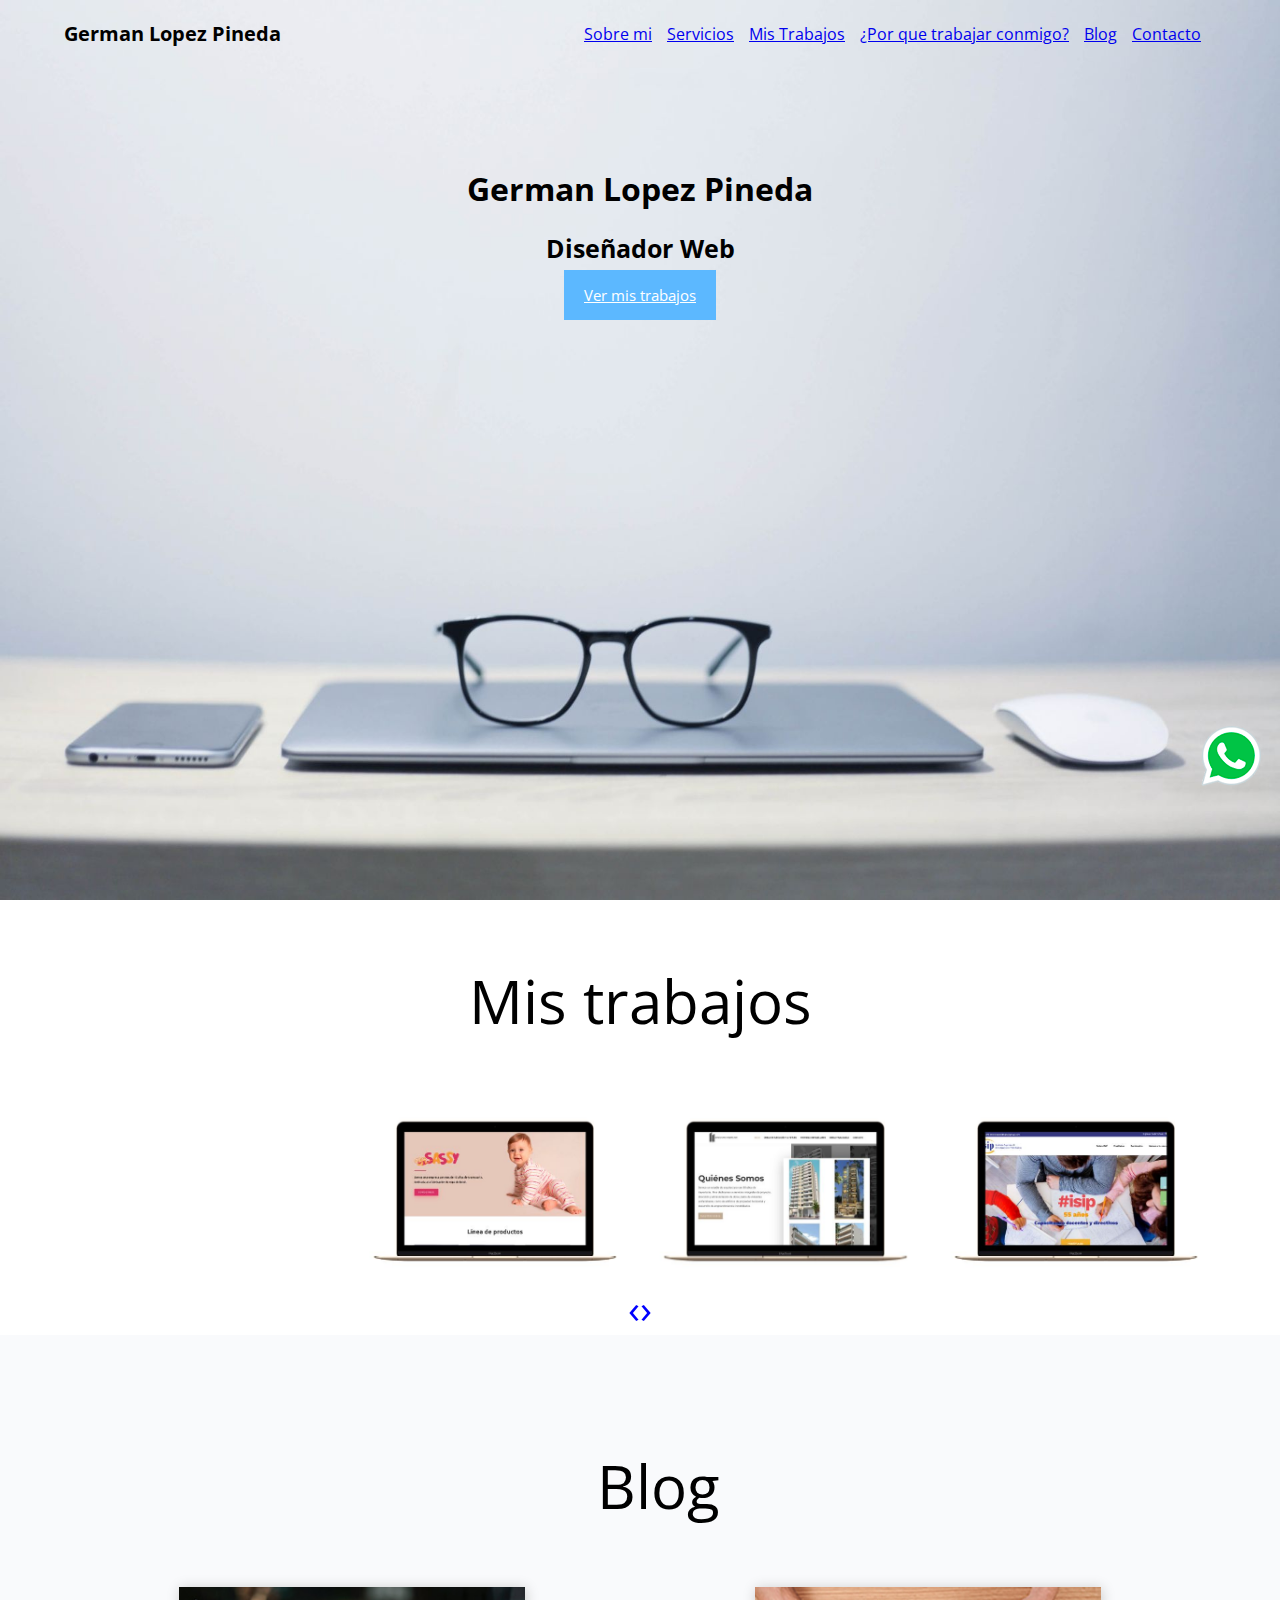
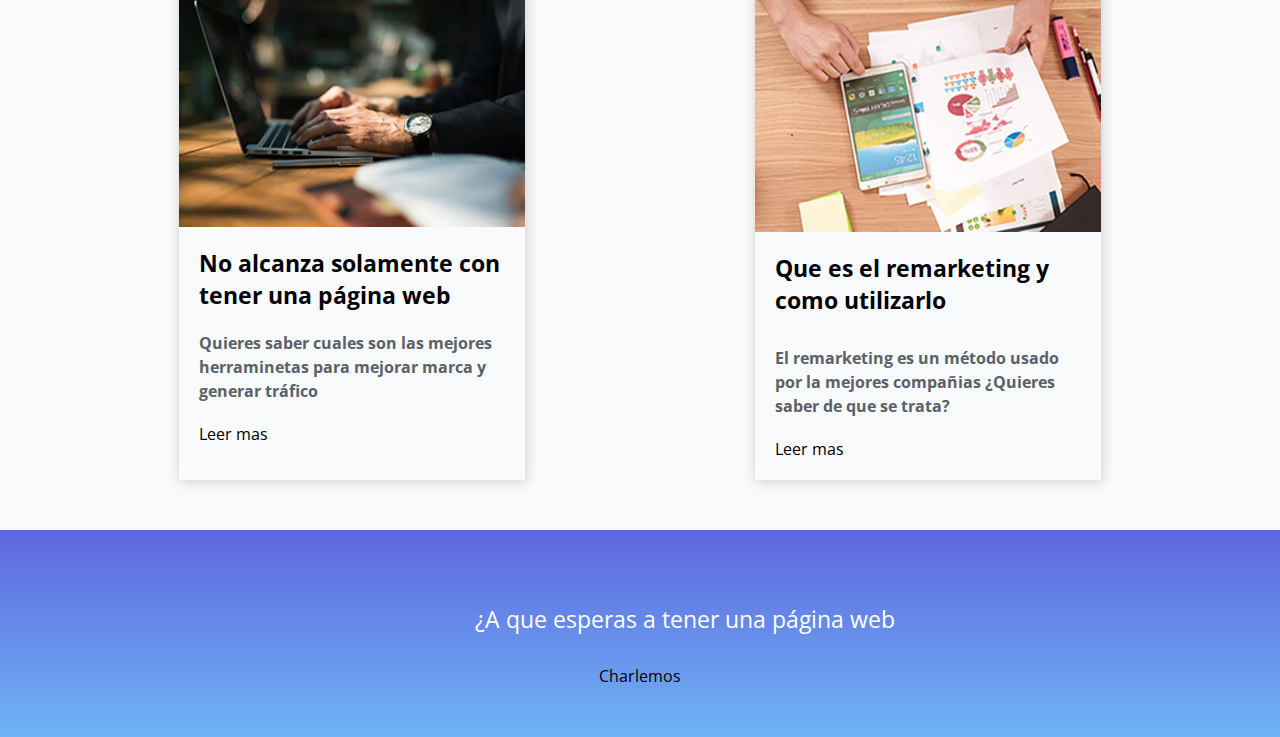
<file: index.html>
<!DOCTYPE h>

  <!-- Primera pagina web -->
<html lang="es">

  <head>
    <!-- aqui se colocan los estilos de la pagina -->
    <meta charset="utf-8">
    <title> German Lopez Diseñador web </title>
    <link rel="stylesheet" href="css/estilos.css">
    <link href="https://fonts.googleapis.com/css2?family=Open+Sans&display=swap" rel="stylesheet">
    <link rel="stylesheet" href="owlcarousel/owl.carousel.min.css">
    <link rel="stylesheet" href="owlcarousel/owl.theme.default.min.css">
    <script> src="https://cdnjs.cloudflare.com/ajax/libs/font-awesome/5.15.1/css/all.min.css" </script>
    <meta name="viewport" content="width=device-whidth" ,user-scalable=no>


  </head>


  <body>

<header>
    <div class="contenedor"> <!--div es una división con unas 
      características determinadas -->

    <div class="menu">

    <p>German Lopez Pineda </p> <!-- parrafo -->

    <img class="menu-icon" src="images/menu.png">

      <nav>
        <ul> <!-- Se colocan referencias sobre cada uno de las distintas secciones de la página-->
          <li id="primero"><a href="sobreMi.html" > Sobre mi </a> </li> <!-- id para dar atributos -->
          <li id="segundo"> <a href="servicios.html" > Servicios</a> </li>
          <li id="tercero"> <a href="misTrabajos.html" > Mis Trabajos</a></li>
          <li id="cuarto"> <a href="#Trabajo" > ¿Por que trabajar conmigo? </a> </li>
          <li id="quinto"> <a href="#Blog" > Blog</a></li>
          <li class="ultimo"><a href="#Contacto" >Contacto</a> </li> <!-- clases para dar atributos -->
        </ul>

      </nav>
    </div>

<div class="titular"> <!-- titulares principales de la pagina -->

<h1>
  <!-- encabezado principal -->
  German Lopez Pineda
</h1>


<h2>
  <!-- encabezado secudario -->
  Diseñador Web
</h2>

<!-- botones -->
<a class="a-enlace" href="https://www.google.com" target="_blank">
  <!-- sale en otra ventana -->
  Ver mis trabajos
</a>


    </div>
  </div>
</header>





  <section>
    <div class="contenedor">
      <h3>
        <a name="Mis Trabajos"></a>
         Mis trabajos
        </h3>

      <!-- carrusel de imagenes -->
<div class="owl-carousel">
    <div>  </div>
    <div> <img src="images/foto1.jpg"> </div>
    <div> <img src="images/foto2.jpg"> </div>
    <div> <img src="images/foto3.jpg"> </div>
    <div> <img src="images/foto4.jpg"> </div>
    <div> <img src="images/foto5.jpg"> </div>

</div>

    </div>

  </section>

  

<section id="blog"> 
  <div class="contenedor">
    <h3>
      <a name="Blog"></a>
      Blog
    </h3>
      <div class="publicaciones-contenedor">

        <div class="publicacion">
          <img src="images/blog1.jpg">
          <h4>No alcanza solamente con tener una página web</h4>
          <p class="primer-parrafo"> 
            Quieres saber cuales son las mejores herraminetas para 
            mejorar marca y generar tráfico
          </p>
          <a>Leer mas <i class="fas fa-arrow-right"></i> </a>
        </div>


        <div class="publicacion publicacion-segunda">
          <img src="images/blog2.jpg">
          <h4>Que es el remarketing y como utilizarlo</h4>
          <p>
            El remarketing es un método usado por la mejores compañias
            ¿Quieres saber de que se trata?
          </p>
          <a>Leer mas <i class="fas fa-arrow-right"></i> </a>
        </div>


      </div>

  </div>
</section>



<section id="que-esperas">
  <div class="contenedor">
    <h3>
      <a name="Contacto"></a>
      ¿A que esperas a tener una página web
    </h3>
    <a> Charlemos</a>
  </div>
</section>


<section id="whatsapp">
  <a href=" https://wa.me/034619734211" target="_blank">
    <!--Colocamos una imagen fija en este caso un icono de whatsapp-->
    <img src="images/whatsapp.png" alt="">
  </a>
</section>





  <script src="owlcarousel/jquery.min.js"></script>
  <script src="owlcarousel/owl.carousel.min.js"></script>

  <script>

$('.owl-carousel').owlCarousel({
    loop:true,
    margin:10,
    nav:true,
    responsive:{
        0:{
            items:1
        },
        600:{
            items:3
        },
        1000:{
            items:4
        }
    }
})


$('.menu-icon').click(function(){

  $('header nav').slideToggle(); 


})

  </script>
  </body>
</html>
</file>
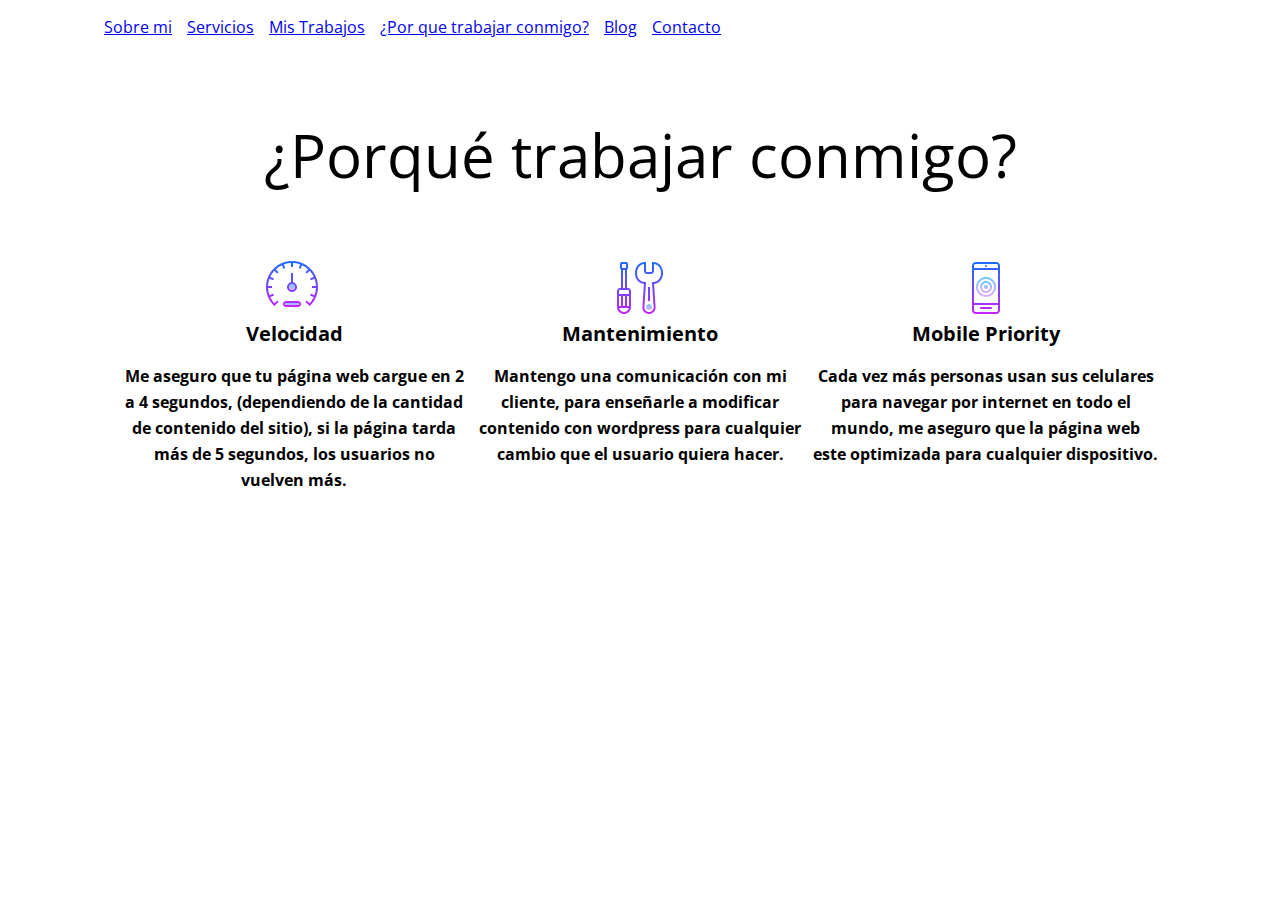
<file: misTrabajos.html>
<!DOCTYPE h>
<html lang="es">

<head>
        <!-- aqui se colocan los estilos de la pagina -->
        <meta charset="utf-8">
        <title> German Lopez Diseñador web </title>
        <link rel="stylesheet" href="css/estilos.css">
        <link href="https://fonts.googleapis.com/css2?family=Open+Sans&display=swap" rel="stylesheet">
        <meta name="viewport" content="width=device-whidth" ,user-scalable=no>

</head>




<body>
  


  <div class="contenedor"> <!--div es una división con unas 
    características determinadas -->

  <div class="menu">

    <nav>
      <ul> <!-- Se colocan referencias sobre cada uno de las distintas secciones de la página-->
        <li id="primero"><a href="sobreMi.html" > Sobre mi </a> </li> <!-- id para dar atributos -->
        <li id="segundo"> <a href="servicios.html" > Servicios</a> </li>
        <li id="tercero"> <a href="misTrabajos.html" > Mis Trabajos</a></li>
        <li id="cuarto"> <a href="#Trabajo" > ¿Por que trabajar conmigo? </a> </li>
        <li id="quinto"> <a href="#Blog" > Blog</a></li>
        <li class="ultimo"><a href="#Contacto" >Contacto</a> </li> <!-- clases para dar atributos -->
      </ul>

    </nav>
  </div>


</div>





  <section>
    <div class="contenedor">
        <h3> 
          
          ¿Porqué trabajar conmigo?
        </h3>
          <div class="contenedor-porque">
            
              <div class="porque-singular">
                <img src="images/velocidad.png">
                <h4>Velocidad</h4>
                <p>
                  Me aseguro que tu página web cargue en 2 a 4 segundos, 
                  (dependiendo de la cantidad de contenido del sitio), si la 
                  página tarda más de 5 segundos, los usuarios no vuelven más.
                </p>
              </div>

              <div class="porque-singular">
                <img src="images/mantenimiento.png">
                <h4>Mantenimiento</h4>
                <p>
                    Mantengo una comunicación con mi cliente, para enseñarle a 
                    modificar contenido con wordpress para cualquier cambio que el 
                    usuario quiera hacer.
                </p>
              </div>

              <div class="porque-singular">
                <img src="images/mobile2.png">
                <h4>Mobile Priority</h4>
                <p>
                    Cada vez más personas usan sus celulares para navegar por internet 
                    en todo el mundo, me aseguro que la página web este optimizada para 
                    cualquier dispositivo.

                </p>
              </div>

          </div>

    </div>



  </section>



</body>


</html>
</file>
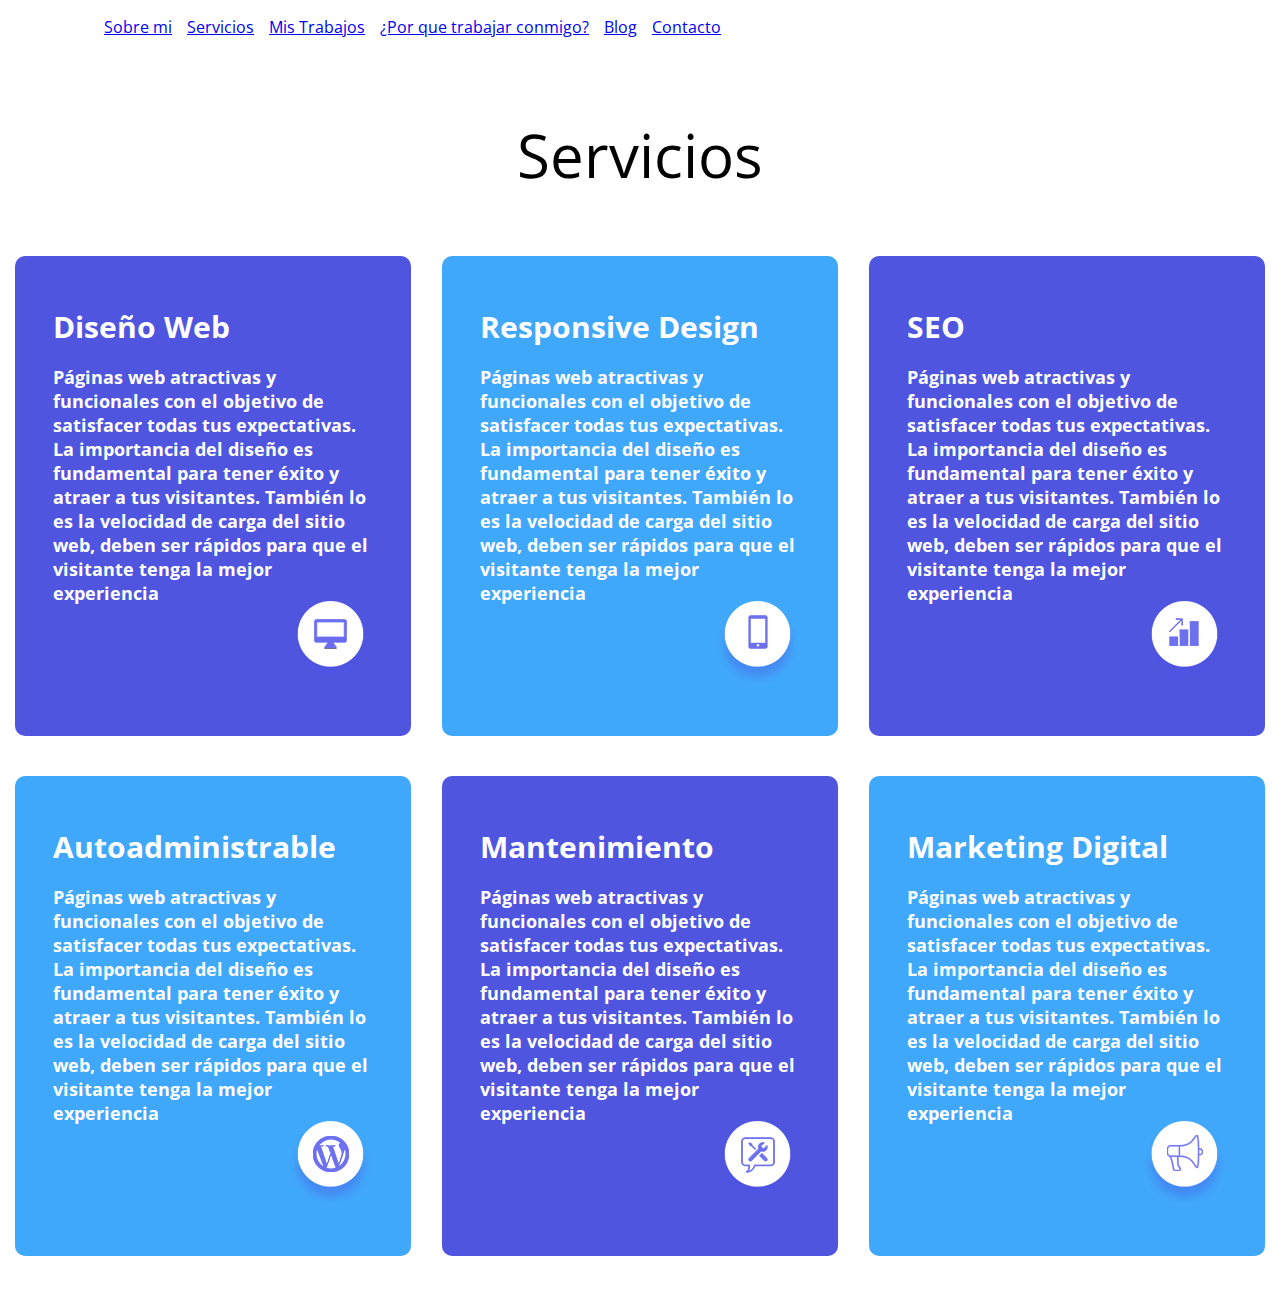
<file: servicios.html>
<!DOCTYPE h>
<html lang="es">

<head>
        <!-- aqui se colocan los estilos de la pagina -->
        <meta charset="utf-8">
        <title> Servicios </title>
        <link rel="stylesheet" href="css/estilos.css">
        <link href="https://fonts.googleapis.com/css2?family=Open+Sans&display=swap" rel="stylesheet">
        <meta name="viewport" content="width=device-whidth" ,user-scalable=no>

</head>




<body>

  <div class="contenedor"> <!--div es una división con unas 
    características determinadas -->

  <div class="menu">

    <nav>
      <ul> <!-- Se colocan referencias sobre cada uno de las distintas secciones de la página-->
        <li id="primero"><a href="sobreMi.html" > Sobre mi </a> </li> <!-- id para dar atributos -->
        <li id="segundo"> <a href="servicios.html" > Servicios</a> </li>
        <li id="tercero"> <a href="misTrabajos.html" > Mis Trabajos</a></li>
        <li id="cuarto"> <a href="#Trabajo" > ¿Por que trabajar conmigo? </a> </li>
        <li id="quinto"> <a href="#Blog" > Blog</a></li>
        <li class="ultimo"><a href="#Contacto" >Contacto</a> </li> <!-- clases para dar atributos -->
      </ul>

    </nav>
  </div>


</div>




  
<section>


  <div class="contedor"> <!--  contenedor general de los servicios  -->

    <h3> 
      <a name="Servicios"></a>
      Servicios 
    </h3>
      <div class="contenedor-servicios">
        <div class="Servicio violeta">
            <h4>Diseño Web </h4>
            <p>
              Páginas web atractivas y funcionales 
              con el objetivo de satisfacer todas tus expectativas.
              La importancia del diseño es fundamental para tener 
              éxito y atraer a tus visitantes. 
              También lo es la velocidad de carga del sitio web,
               deben ser rápidos para que el visitante
              tenga la mejor experiencia
            </p>
            </p>
            <img src="images/monitor.png">
        </div>

        <div class="Servicio celeste">
          <h4>Responsive Design </h4>
          <p>
            Páginas web atractivas y funcionales 
            con el objetivo de satisfacer todas tus expectativas.
            La importancia del diseño es fundamental para tener 
            éxito y atraer a tus visitantes. 
            También lo es la velocidad de carga del sitio web,
             deben ser rápidos para que el visitante
            tenga la mejor experiencia
          </p>
          </p>
          <img src="images/mobile.png">
        </div>


        <div class="Servicio violeta">
          <h4>SEO </h4>
          <p>
            Páginas web atractivas y funcionales 
            con el objetivo de satisfacer todas tus expectativas.
            La importancia del diseño es fundamental para tener 
            éxito y atraer a tus visitantes. 
            También lo es la velocidad de carga del sitio web,
             deben ser rápidos para que el visitante
            tenga la mejor experiencia
          </p>
          </p>
          <img src="images/seo.png">
        </div>



        <div class="Servicio celeste">
          <h4>Autoadministrable </h4>
          <p>
            Páginas web atractivas y funcionales 
            con el objetivo de satisfacer todas tus expectativas.
            La importancia del diseño es fundamental para tener 
            éxito y atraer a tus visitantes. 
            También lo es la velocidad de carga del sitio web,
             deben ser rápidos para que el visitante
            tenga la mejor experiencia
          </p>
          </p>
          <img src="images/wordpress.png">
        </div>

        <div class="Servicio violeta">
          <h4>Mantenimiento </h4>
          <p>
            Páginas web atractivas y funcionales 
            con el objetivo de satisfacer todas tus expectativas.
            La importancia del diseño es fundamental para tener 
            éxito y atraer a tus visitantes. 
            También lo es la velocidad de carga del sitio web,
             deben ser rápidos para que el visitante
            tenga la mejor experiencia
          </p>
          </p>
          <img src="images/mante.png">
        </div>


          <div class="Servicio celeste">
            <h4>Marketing Digital </h4>
            <p>
              Páginas web atractivas y funcionales 
              con el objetivo de satisfacer todas tus expectativas.
              La importancia del diseño es fundamental para tener 
              éxito y atraer a tus visitantes. 
              También lo es la velocidad de carga del sitio web,
               deben ser rápidos para que el visitante
              tenga la mejor experiencia
            </p>
            </p>
            <img src="images/marketing.png">
          </div>  
      </div>

  </div>

</section>






</body>


</html>
</file>
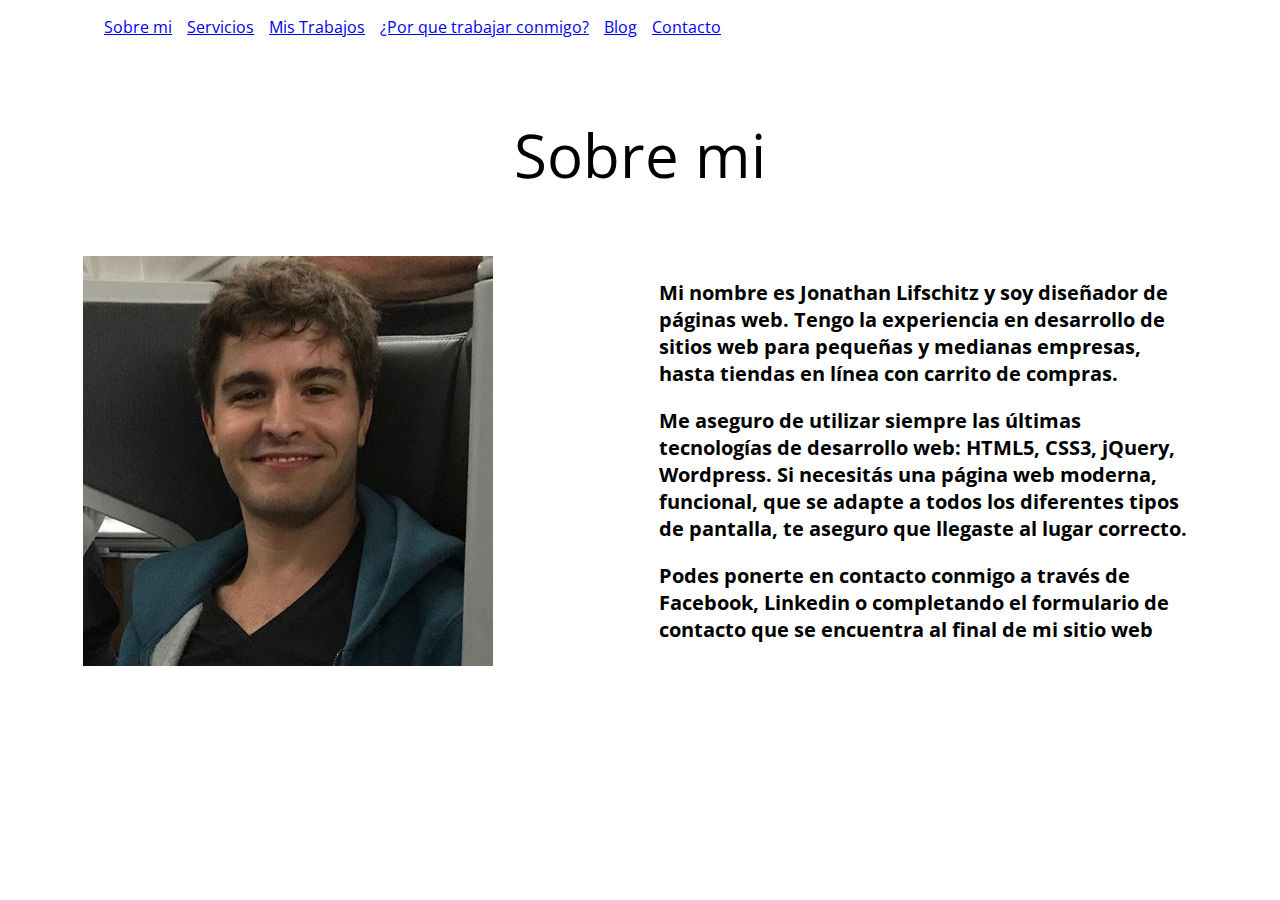
<file: sobreMi.html>
<!DOCTYPE h>
<html lang="es">

<head>
        <!-- aqui se colocan los estilos de la pagina -->
        <meta charset="utf-8">
        <title> German Lopez Diseñador web </title>
        <link rel="stylesheet" href="css/estilos.css">
        <link href="https://fonts.googleapis.com/css2?family=Open+Sans&display=swap" rel="stylesheet">
        <meta name="viewport" content="width=device-whidth" ,user-scalable=no>

</head>




<body>

    <section>

        <div class="contenedor"> <!--div es una división con unas 
            características determinadas -->
      
          <div class="menu">
      
            <nav>
              <ul> <!-- Se colocan referencias sobre cada uno de las distintas secciones de la página-->
                <li id="primero"><a href="sobreMi.html" > Sobre mi </a> </li> <!-- id para dar atributos -->
                <li id="segundo"> <a href="servicios.html" > Servicios</a> </li>
                <li id="tercero"> <a href="misTrabajos.html" > Mis Trabajos</a></li>
                <li id="cuarto"> <a href="#Trabajo" > ¿Por que trabajar conmigo? </a> </li>
                <li id="quinto"> <a href="#Blog" > Blog</a></li>
                <li class="ultimo"><a href="#Contacto" >Contacto</a> </li> <!-- clases para dar atributos -->
              </ul>
      
            </nav>
          </div>
      

        </div>




        <h3>
        
          Sobre mi
      
        </h3>
        <div class="contenedorSobremi">
          <img class="imagen-sobremi" src="./images/yo.jpg" alt="Jonathan Lifschitz" title="Jonathan Lifschitz">
            <div class="contenedorParrafoBoton">
              <p>
                  <p>
                    Mi nombre es Jonathan Lifschitz y soy diseñador de páginas web. Tengo la experiencia 
                    en desarrollo de sitios web para pequeñas y medianas empresas, 
                    hasta tiendas en línea con carrito de compras.
                  </p>
                  
                  <p>
                    Me aseguro de utilizar siempre las últimas tecnologías de desarrollo web:
                    HTML5, CSS3, jQuery, Wordpress. Si necesitás una página web moderna, funcional, 
                    que se adapte a todos los diferentes tipos de pantalla, te aseguro que llegaste al lugar correcto.
                  </p>
      
                    <p>
                      Podes ponerte en contacto conmigo a través de Facebook, Linkedin o completando el formulario
                      de contacto que se encuentra al final de mi sitio web
                    </p>
              </p>
      
      
            </div> <!-- Cierre del subcontenedor de la imagen y del parrafo -->
        </div> <!-- cierre del div contenedor-->
      
      </section>


</body>


</html>
</file>
<file: css/estilos.css>
body{
  /* definicion de los estulos en el archivo de css */
    background: white; /* color del fondo */
    font-family: 'Open Sans', sans-serif;
    margin: 0;
    padding: 0;
}

p{
  /* Trabajamos en el tamaño de los parrafos  */
  font-size: 20px;
}

li{
  list-style: none; /* lista sin estilo  */
  margin-right: 15px; /*espaciado a la derecha*/

}

/* definidores de estilo de los elementos del menu */
/* Colocarlos aqui si hace falta*/



.menu{ 
  display: flex;
  justify-content: space-between;
  align-items: center;
  
}



ul{
  display: flex;

}



.titular{
text-align: center;
margin-top: 100px;
}


h1{
  font-size: 60 px;
  margin:0;
}

h2{
  font-size: 25px;
  margin-bottom: 20px; /* lo que este debajo baja los pixeles que le digamos*/
}


.a-enlace{ /* boton */
  font-size: 15px;
  background: #5cb8ff;
  padding: 15px 20px 15px 20px; /*top  right bottom left, en este sentido*/
  color: white;

}

header {
  background-image: url(../images/fondo.jpg); /*la imagen esta en una carpera del mismo nivel que css*/
  height: 100vh; /*ocupa toda la pagina*/
  background-position: center center;  /*centramos la pagina*/
  background-size: 100% 100%;  /* no deja zonas ocultas*/
}

.contenedor{

  max-width: 1280px;
  width: 90%;
  margin:auto;
  
}


/* Arranca seccion sobre mi como seccion independiente */

h3{
  text-align: center;
  font-size: 60px;
  font-weight: normal;
  
}

p{
  font-weight: bold; /* en negrita */
}

.contenedorSobremi{
  display: flex;
  justify-content: space-around;
  align-items: center;

}

.contenedorParrafoBoton{
width: 42%;

}

.contenedorParrafoBoton p{
  font-size: 20px;
}

.contenedorParrafoBoton a{
  margin-top: 20px;
  display: inline-block; /* pasar elementos en linea a bloque */
}

.contenedor-servicios{
  display:flex;
  flex-wrap: wrap;
  justify-content: space-around;

}

.Servicio{
  width: 25%;
  padding: 50px 38px 50px 38px;
  border-radius: 10px;
  margin-bottom: 40px;
  color:#fff;
}

.violeta{
  background: #5055df;
}

.celeste{
  background: #40a8fa;
}
.Servicio h4{
  font-size: 30px;
  margin: 0;
}

.Servicio img{
  float:right;
}

.Servicio p{
  font-size: 18px;
  height: 100px; /* se le da un alto fijo a las cajas de texto */
}

/*.span{

  font-size: 70px;
  color:blue;

}*/

.owl-nav{ /* caracteristicas de <> al pie del carrusel */
  text-align: center;
  font-size: 40px;
  color:blue;
}

.contenedor-porque{
  display: flex;
  justify-content: center;
  text-align: center;
}

.contenedor-porque h4{
  margin: 0;
  font-size: 20px;
}

.contenedor-porque p{

  font-size: 16px;
  line-height: 26px;
}

.porque-singular{

  width: 30%;
}

#blog{
  background:#F9FAFC;
  padding-top: 50px;
  padding-bottom: 50px;

}

.publicaciones-contenedor{
  display: flex;
  justify-content: space-around;
}

.publicacion{

  width: 30%;
  box-shadow: 1px 1px 12px #ccc;
  padding-bottom: 20px;

}

#blog img{

  width: 100%;

}

#blog h4{

  font-size: 23px;
  margin: 0;
  padding: 20px 20px 20px 20px;

}

#blog p {

  color: #5a6169;
  line-height: 24px;
  font-size: 16px;
  padding: 10px 20px 20px 20px;
  margin: 0;
}

#blog a{

  display: inline-block;
  margin-left: 20px;
}

.publicacion-segunda img{
height: 245px;

}

.primer-parrafo{

  padding: 0px 20px 20px 20px ! important;
}

#que-esperas{

  background:linear-gradient(rgba(84,93,220,0.94),rgba(96,171,245,0.9)) ;
  text-align: center;
  padding: 50px 0 50px 0;

}

#que-esperas h3{
  font-size: 23px;
  color: #fff;
  margin-bottom: 30px;
}

#que-esperas a{

  padding: 15px 45px 15px 45px;
  transition: 1s;
}

#que-esperas a:hover{
  color: black;
  transition: 1s;
}

#whatsapp a{

  background: none;
  position: fixed;
  top:80%; 
  right: 1%;

}



.menu-icon{

  display: none; /* no es visible en modo escritorio 
  solo en modo celular */

}


@media(max-width:800px){

/* se aplica cuando el ancho máximo de ancho es 480px */
  header{
    height: 50vh;
  }
  nav{

    position: absolute;
    top:70px;
    left:0px;
    background: #5cb8ff;
    width: 100%;
    display: none;

  }

  nav .lista{

    flex-direction: column;
  }

.menu-icon{

  display: block; /* es visible solo para dispositivos celulares */
  width: 25px;
}
.titular{

  margin-top: 54px;

}

h1{
  font-size: 49px;

}


h2{
  font-size: 19px;
  ;
}

.contenedorSobremi{

  flex-direction: column;

}


.contenedorParrafoBoton p{
  font-size: 90%;
}

.contenedor-servicios{

  flex-direction: column;

}

.Servicio{

  width: 72%;
  margin: auto;
  margin-bottom: 15px;


}

h3{
  font-size: 46px;

}

.contenedor-porque{

  flex-direction: column;

}

.porque-singular{
  width: 95%;

}


.publicaciones-contenedor{

  flex-direction: column;

}
  
.publicacion{

width: 85;
margin: auto;


}

.imagen-sobremi{

  width: 90%;
}


}

@media(min-width:700px) and (max-width:900px){

  header{
    height: 53vh;
  }

  .imagen-sobremi{
    width:50%;
  }


  .Servicio{

    width: 44%;

  }



  .publicacion{

    width: 62%;
    
  }



}
</file>
